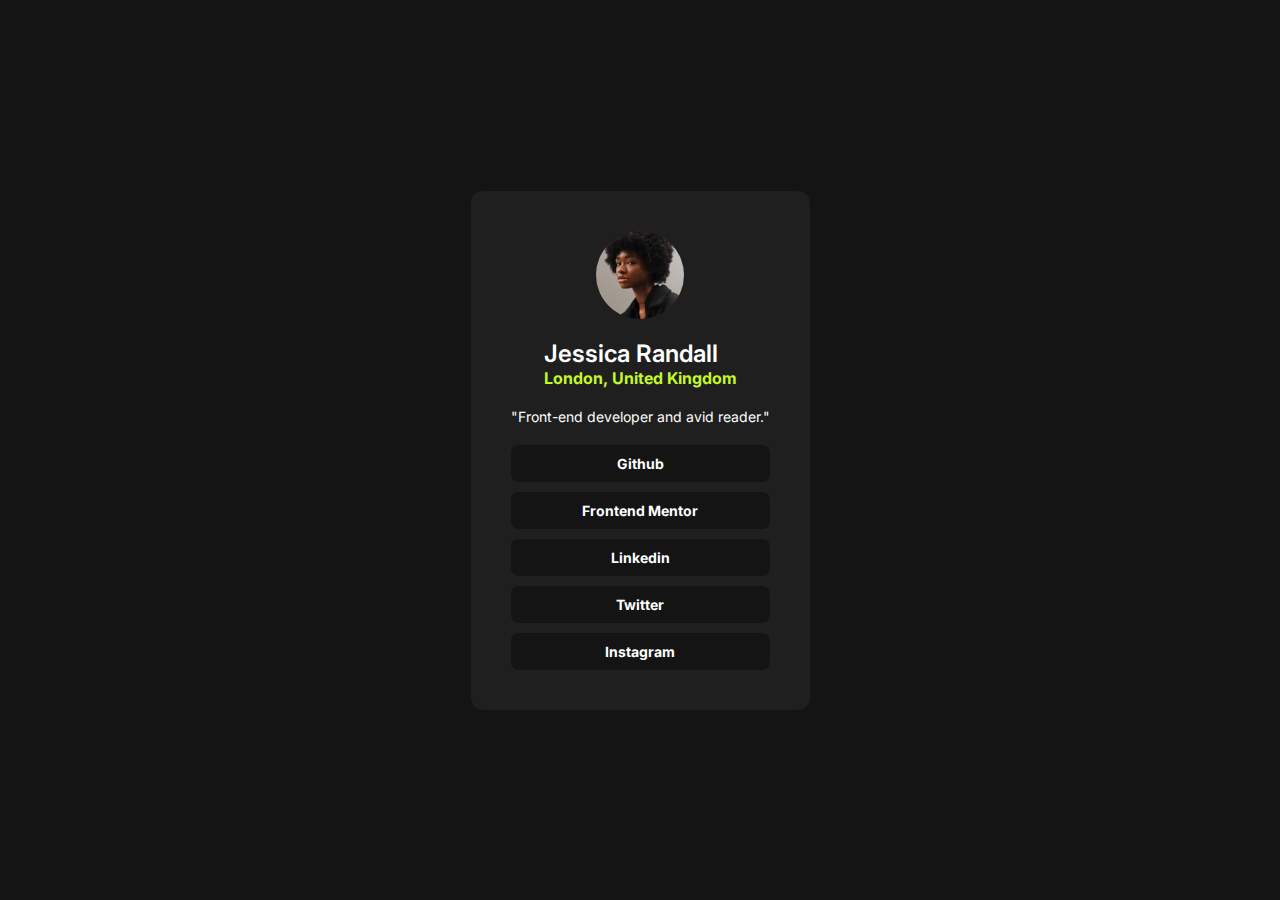
<file: index.html>
<!DOCTYPE html>
<html lang="en">

<head>
    <meta charset="UTF-8" />
    <meta name="viewport" content="width=device-width, initial-scale=1.0" />
    <link rel="stylesheet" href="style.css" />
    <title>Social Links Profile</title>
</head>

<body>
    <div class="container">
        <section class="section">
            <div class="image">
                <img src="avatar-jessica.jpeg" alt="Jessica" />
            </div>
            <div class="title">
                <h1 class="name">Jessica Randall</h1>
                <address>London, United Kingdom</address>
            </div>
            <p class="bio">"Front-end developer and avid reader."</p>
            <ul class="list">
                <li><a href="/"> Github </a></li>
                <li><a href="/">Frontend mentor</a></li>
                <li><a href="/">Linkedin</a></li>
                <li><a href="/">Twitter</a></li>
                <li><a href="/">Instagram</a></li>
            </ul>
        </section>
    </div>
</body>

</html>
</file>
<file: style.css>
@import url("https://fonts.googleapis.com/css?family=Inter:400,700");
*,
*::after,
*::before {
    margin: 0;
    padding: 0;
    box-sizing: border-box;
    font-family: "Inter", sans-serif;
}

.container {
    display: flex;
    justify-content: center;
    align-items: center;
    height: 100vh;
    background-color: hsl(0, 0%, 8%);
    width: 100%;
}

.section {
    border-radius: 12px;
    background-color: hsl(0, 0%, 12%);
    padding: 40px;
    display: flex;
    justify-content: center;
    align-items: center;
    flex-direction: column;
    gap: 20px;
}

.image {
    width: 88px;
    height: 88px;
}

.image img {
    width: 100%;
    height: 100%;
    border-radius: 50%;
}

.title .name {
    color: white;
    font-size: 24px;
    font-weight: 600;
}

.title address {
    font-style: normal;
    color: hsl(75, 94%, 57%);
    font-weight: 700;
}

.bio {
    font-size: 14px;
    color: white;
}

.list {
    list-style-type: none;
    text-transform: capitalize;
    display: grid;
    gap: 10px;
    width: 100%;
}

.list li {
    background-color: hsl(0, 0%, 8%);
    padding: 10px;
    font-size: 14px;
    font-weight: 700;
    border-radius: 8px;
    text-align: center;
    transition: all .1s;
}

.list a {
    text-decoration: none;
    color: white;
    width: 100%;
}

.list li:hover {
    background-color: hsl(75, 94%, 57%);
    color: hsl(0, 0%, 8%);
    transition: all .1s;
}

.list li a:hover {
    color: hsl(0, 0%, 8%);
    transition: all .1s;
}
</file>
